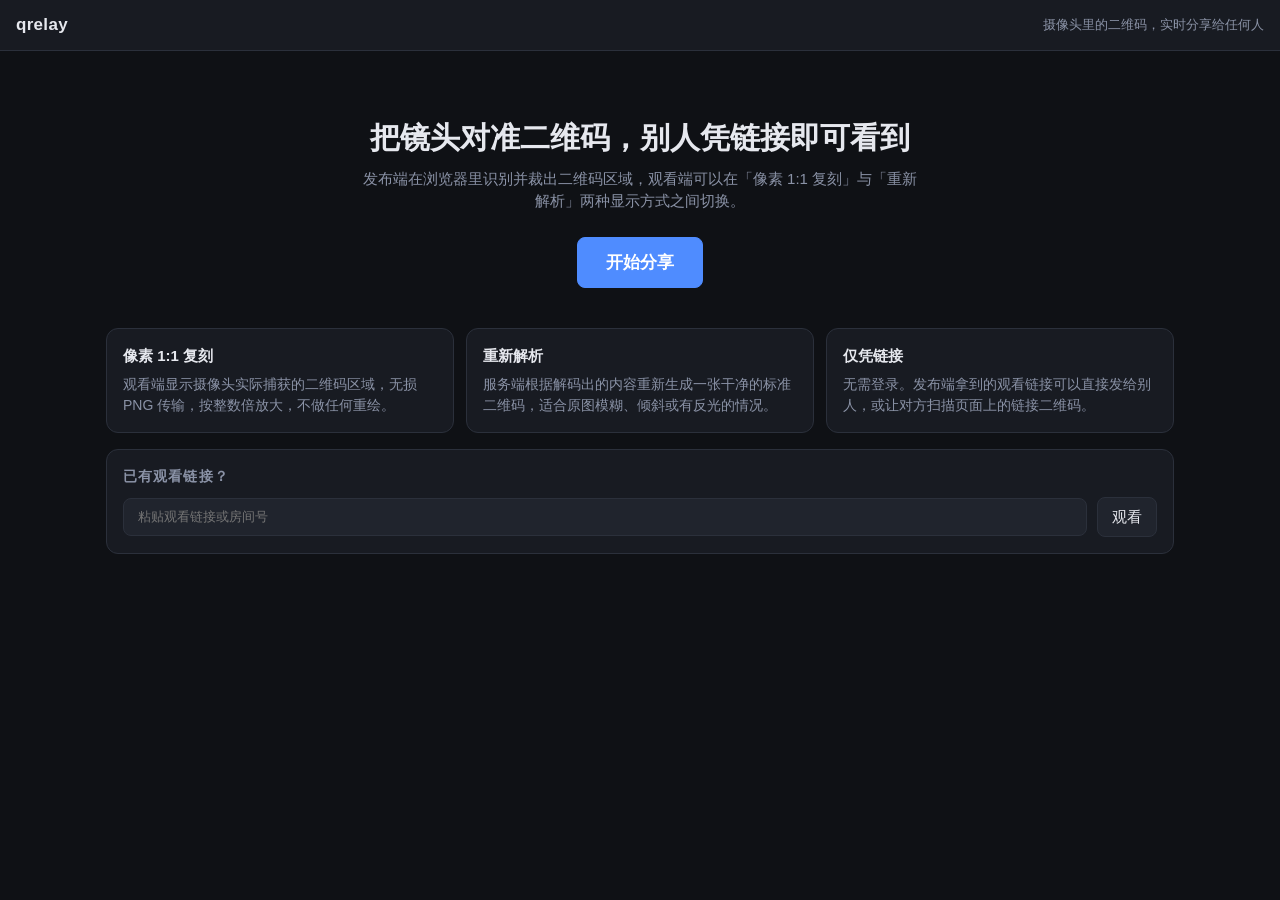
<file: static/index.html>
<!doctype html>
<html lang="zh-CN">
<head>
<meta charset="utf-8">
<meta name="viewport" content="width=device-width, initial-scale=1">
<title>qrelay · 实时二维码分享</title>
<link rel="icon" href="data:,">
<link rel="stylesheet" href="/static/style.css">
</head>
<body>
<header class="top">
  <h1><a href="/">qrelay</a></h1>
  <span class="muted">摄像头里的二维码，实时分享给任何人</span>
</header>
<main>
  <section class="hero">
    <h2>把镜头对准二维码，别人凭链接即可看到</h2>
    <p>发布端在浏览器里识别并裁出二维码区域，观看端可以在「像素 1:1 复刻」与「重新解析」两种显示方式之间切换。</p>
    <button id="start" class="primary" style="font-size:17px;padding:12px 28px">开始分享</button>
    <p id="err" class="muted" style="color:var(--bad);display:none"></p>
  </section>
  <section class="features">
    <div class="panel"><h3>像素 1:1 复刻</h3><p>观看端显示摄像头实际捕获的二维码区域，无损 PNG 传输，按整数倍放大，不做任何重绘。</p></div>
    <div class="panel"><h3>重新解析</h3><p>服务端根据解码出的内容重新生成一张干净的标准二维码，适合原图模糊、倾斜或有反光的情况。</p></div>
    <div class="panel"><h3>仅凭链接</h3><p>无需登录。发布端拿到的观看链接可以直接发给别人，或让对方扫描页面上的链接二维码。</p></div>
  </section>
  <section class="panel">
    <h2>已有观看链接？</h2>
    <form id="join" class="row">
      <input id="room" class="grow mono" placeholder="粘贴观看链接或房间号" autocomplete="off">
      <button type="submit">观看</button>
    </form>
  </section>
</main>
<script>
document.getElementById('start').onclick = async (e) => {
  e.target.disabled = true;
  try {
    const r = await fetch('/api/rooms', { method: 'POST' });
    if (!r.ok) throw new Error(r.status + ' ' + r.statusText);
    const j = await r.json();
    location.href = j.share;
  } catch (err) {
    const el = document.getElementById('err');
    el.textContent = '创建房间失败：' + err.message; el.style.display = 'block';
    e.target.disabled = false;
  }
};
document.getElementById('join').onsubmit = (e) => {
  e.preventDefault();
  let v = document.getElementById('room').value.trim();
  const m = v.match(/\/watch\/([a-z2-7]+)/i) || v.match(/^([a-z2-7]{8,16})$/i);
  if (!m) { alert('无法识别的链接或房间号'); return; }
  location.href = '/watch/' + m[1].toLowerCase();
};
</script>
</body>
</html>
</file>
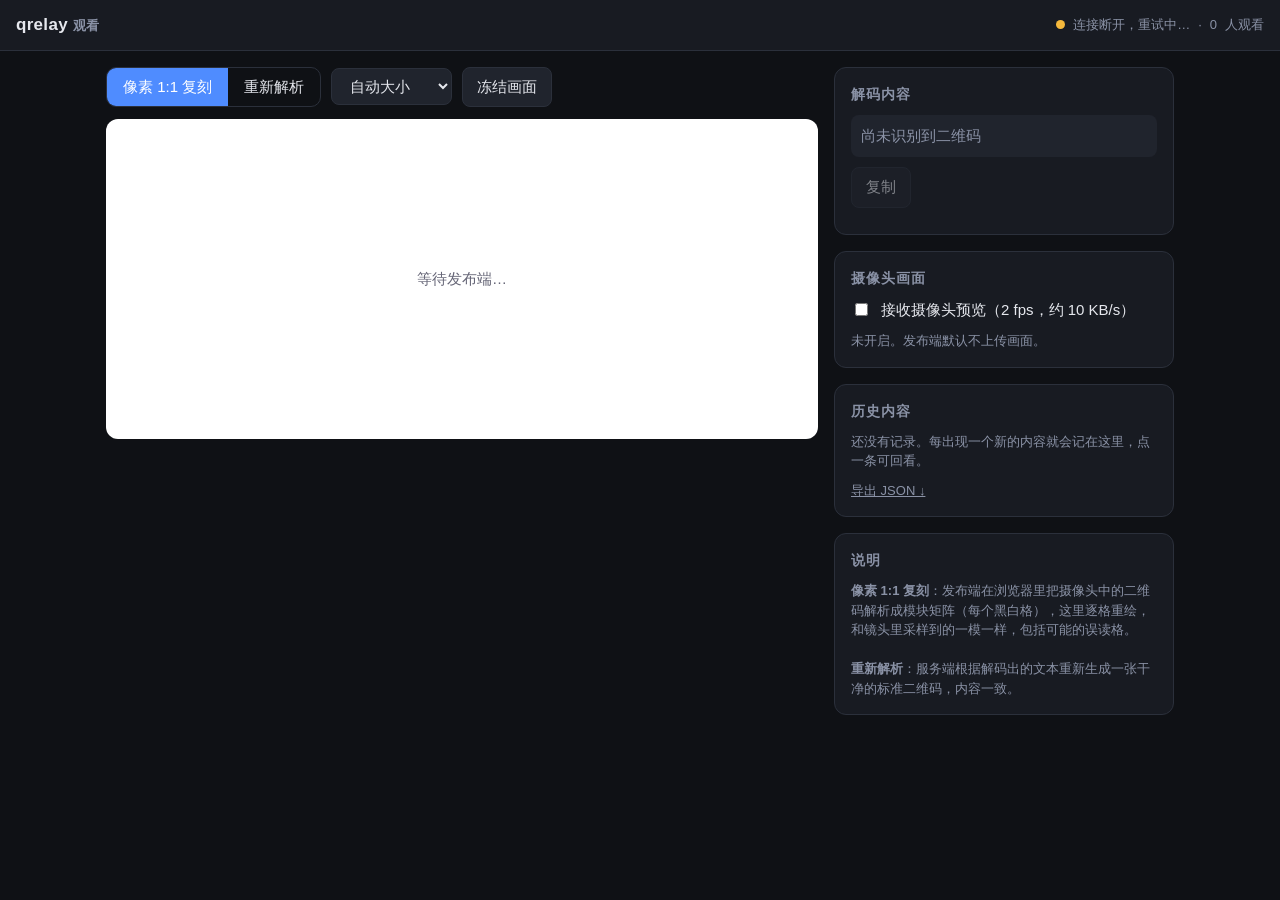
<file: static/watch.html>
<!doctype html>
<html lang="zh-CN">
<head>
<meta charset="utf-8">
<meta name="viewport" content="width=device-width, initial-scale=1">
<title>qrelay · 观看</title>
<link rel="icon" href="data:,">
<link rel="stylesheet" href="/static/style.css">
</head>
<body>
<header class="top">
  <h1><a href="/">qrelay</a> <span class="muted">观看</span></h1>
  <span class="status"><span id="dot" class="dot"></span><span id="conn">连接中…</span> · <span id="viewers">0</span> 人观看</span>
</header>
<main>
  <div class="layout">
    <section style="display:grid;gap:12px;align-content:start">
      <div class="row">
        <div class="modes">
          <button id="modePixel" data-mode="pixel" title="按发布端解析出的模块矩阵逐格 1:1 重绘">像素 1:1 复刻</button>
          <button id="modeReparse" data-mode="reparse" title="按解码内容重新生成的标准二维码">重新解析</button>
        </div>
        <select id="scale" title="每个模块的像素大小">
          <option value="fit" selected>自动大小</option>
          <option value="4">4 px/模块</option>
          <option value="8">8 px/模块</option>
          <option value="12">12 px/模块</option>
          <option value="16">16 px/模块</option>
        </select>
        <button id="freeze">冻结画面</button>
        <button id="live" class="primary" hidden>返回实时</button>
        <span id="age" class="muted"></span>
      </div>
      <div id="stage" class="stage">
        <div class="placeholder" id="placeholder">等待发布端…</div>
        <canvas id="pixel" hidden></canvas>
        <img id="reparse" hidden alt="重新生成的二维码">
        <span id="badge" class="badge" hidden></span>
      </div>
    </section>
    <aside style="display:grid;gap:16px;align-content:start">
      <div class="panel">
        <h2>解码内容</h2>
        <div id="text" class="textbox empty">尚未识别到二维码</div>
        <div class="row" style="margin-top:10px">
          <button id="copy" disabled>复制</button>
          <a id="open" class="muted" target="_blank" rel="noopener" hidden>打开链接 ↗</a>
        </div>
        <p id="meta" class="muted" style="margin:10px 0 0"></p>
        <p id="qrErr" class="muted" style="color:var(--warn);display:none"></p>
      </div>
      <div class="panel">
        <h2>摄像头画面</h2>
        <label class="row" style="margin-bottom:10px;cursor:pointer"><input type="checkbox" id="wantPreview" style="width:auto;padding:0"> 接收摄像头预览（2 fps，约 10 KB/s）</label>
        <img id="preview" class="preview" alt="发布端摄像头预览" hidden>
        <div id="previewOff" class="muted">未开启。发布端默认不上传画面。</div>
      </div>
      <div class="panel">
        <h2>历史内容 <span id="histCount"></span></h2>
        <ul id="history" class="hist"></ul>
        <div id="histEmpty" class="muted">还没有记录。每出现一个新的内容就会记在这里，点一条可回看。</div>
        <div class="row" style="margin-top:10px"><a id="export" class="muted" download>导出 JSON ↓</a></div>
      </div>
      <div class="panel">
        <h2>说明</h2>
        <p class="muted" style="margin:0"><b>像素 1:1 复刻</b>：发布端在浏览器里把摄像头中的二维码解析成模块矩阵（每个黑白格），这里逐格重绘，和镜头里采样到的一模一样，包括可能的误读格。<br><br>
        <b>重新解析</b>：服务端根据解码出的文本重新生成一张干净的标准二维码，内容一致。</p>
      </div>
    </aside>
  </div>
</main>
<div id="toast" class="toast"></div>
<script src="/static/modules.js"></script>
<script src="/static/watch.js"></script>
</body>
</html>
</file>
<file: static/style.css>
:root {
  --bg: #0f1115;
  --panel: #181b22;
  --panel-2: #20242d;
  --border: #2b303b;
  --text: #e6e8ee;
  --muted: #8a92a6;
  --accent: #4f8cff;
  --accent-2: #7bb0ff;
  --ok: #3ccf7a;
  --warn: #f5b93c;
  --bad: #ff5f6d;
  --radius: 12px;
}
* { box-sizing: border-box; }
html, body { margin: 0; padding: 0; background: var(--bg); color: var(--text);
  font: 15px/1.5 -apple-system, BlinkMacSystemFont, "PingFang SC", "Helvetica Neue", "Noto Sans CJK SC", sans-serif; }
a { color: var(--accent-2); }
button, select, input {
  font: inherit; color: var(--text); background: var(--panel-2); border: 1px solid var(--border);
  border-radius: 8px; padding: 8px 14px; cursor: pointer;
}
button:hover { border-color: var(--accent); }
button.primary { background: var(--accent); border-color: var(--accent); color: #fff; font-weight: 600; }
button.primary:hover { background: var(--accent-2); }
button:disabled { opacity: .5; cursor: not-allowed; }
input { cursor: text; }

header.top { display: flex; align-items: center; justify-content: space-between; gap: 12px;
  padding: 12px 16px; border-bottom: 1px solid var(--border); background: var(--panel); }
header.top h1 { font-size: 17px; margin: 0; font-weight: 700; letter-spacing: .3px; }
header.top h1 a { color: var(--text); text-decoration: none; }
header.top .status { display: flex; align-items: center; gap: 8px; color: var(--muted); font-size: 13px; }
.dot { width: 9px; height: 9px; border-radius: 50%; background: var(--muted); display: inline-block; }
.dot.ok { background: var(--ok); box-shadow: 0 0 8px var(--ok); }
.dot.warn { background: var(--warn); }
.dot.bad { background: var(--bad); }

main { max-width: 1100px; margin: 0 auto; padding: 16px; display: grid; gap: 16px; }
.panel { background: var(--panel); border: 1px solid var(--border); border-radius: var(--radius); padding: 16px; }
.panel h2 { margin: 0 0 10px; font-size: 14px; text-transform: uppercase; letter-spacing: .08em; color: var(--muted); }
.row { display: flex; flex-wrap: wrap; gap: 10px; align-items: center; }
.muted { color: var(--muted); font-size: 13px; }
.grow { flex: 1; min-width: 0; }
code, .mono { font-family: ui-monospace, SFMono-Regular, Menlo, monospace; font-size: 13px; }

/* landing */
.hero { text-align: center; padding: 48px 16px 24px; }
.hero h2 { font-size: 30px; margin: 0 0 8px; }
.hero p { color: var(--muted); max-width: 560px; margin: 0 auto 24px; }
.features { display: grid; grid-template-columns: repeat(auto-fit, minmax(240px, 1fr)); gap: 12px; }
.features .panel h3 { margin: 0 0 6px; font-size: 15px; }
.features .panel p { margin: 0; color: var(--muted); font-size: 14px; }

/* share page */
.layout { display: grid; grid-template-columns: 1fr 340px; gap: 16px; }
@media (max-width: 860px) { .layout { grid-template-columns: 1fr; } }
.camera { position: relative; background: #000; border-radius: var(--radius); overflow: hidden; aspect-ratio: 4 / 3; }
.camera video, .camera canvas { position: absolute; inset: 0; width: 100%; height: 100%; object-fit: contain; }
.camera canvas { pointer-events: none; }
.camera .hint { position: absolute; left: 0; right: 0; bottom: 0; padding: 8px 12px; font-size: 13px;
  background: linear-gradient(transparent, rgba(0,0,0,.7)); color: #fff; }
.linkbox { display: flex; gap: 8px; }
.linkbox input { flex: 1; min-width: 0; background: var(--panel-2); }
.linkqr { display: flex; justify-content: center; margin-top: 12px; }
.linkqr img { background: #fff; padding: 8px; border-radius: 8px; width: 180px; height: 180px; image-rendering: pixelated; }
.decoded { word-break: break-all; background: var(--panel-2); border-radius: 8px; padding: 10px; min-height: 42px; }
.decoded.empty { color: var(--muted); }
.stats { display: grid; grid-template-columns: 1fr 1fr; gap: 6px 12px; font-size: 13px; color: var(--muted); }
.stats b { color: var(--text); font-weight: 500; }

/* watch page */
.modes { display: inline-flex; border: 1px solid var(--border); border-radius: 10px; overflow: hidden; }
.modes button { border: 0; border-radius: 0; background: transparent; padding: 8px 16px; }
.modes button.active { background: var(--accent); color: #fff; }
.stage { display: flex; align-items: center; justify-content: center; min-height: 320px;
  background: #fff; border-radius: var(--radius); padding: 16px; position: relative; overflow: auto; }
.stage.dim::after { content: ""; position: absolute; inset: 0; background: rgba(15,17,21,.55); border-radius: var(--radius); }
.stage canvas, .stage img { image-rendering: pixelated; image-rendering: crisp-edges; display: block; max-width: 100%; }
.stage .placeholder { color: #667; text-align: center; padding: 40px 16px; }
.stage .badge { position: absolute; top: 10px; right: 10px; background: rgba(15,17,21,.8); color: #fff;
  font-size: 12px; padding: 4px 8px; border-radius: 6px; }
.preview { width: 100%; border-radius: 8px; background: #000; aspect-ratio: 4 / 3; object-fit: contain; }
.textbox { word-break: break-all; background: var(--panel-2); border-radius: 8px; padding: 10px; min-height: 42px; }
.textbox.empty { color: var(--muted); }
.toast { position: fixed; bottom: 24px; left: 50%; transform: translateX(-50%); background: var(--panel-2);
  border: 1px solid var(--border); padding: 8px 16px; border-radius: 8px; opacity: 0; transition: opacity .2s; pointer-events: none; }
.toast.show { opacity: 1; }

/* fixes: hidden must win over display:block; grid children must be allowed to shrink */
[hidden] { display: none !important; }
.layout > * { min-width: 0; }
select { max-width: 100%; overflow: hidden; text-overflow: ellipsis; }
#cameras { flex: 1 1 200px; min-width: 0; }

/* history list */
.hist { list-style: none; margin: 0; padding: 0; max-height: 340px; overflow: auto; display: grid; gap: 6px; }
.hist li { background: var(--panel-2); border: 1px solid transparent; border-radius: 8px; padding: 8px 10px; cursor: pointer; }
.hist li:hover { border-color: var(--border); }
.hist li.active { border-color: var(--accent); box-shadow: 0 0 0 1px var(--accent) inset; }
.hist .t { word-break: break-all; display: -webkit-box; -webkit-line-clamp: 2; -webkit-box-orient: vertical; overflow: hidden; font-size: 14px; }
.hist .m { color: var(--muted); font-size: 12px; margin-top: 3px; display: flex; gap: 10px; flex-wrap: wrap; }
.hist .live { color: var(--ok); }
.panel h2 span { text-transform: none; letter-spacing: 0; font-weight: 400; }
</file>
